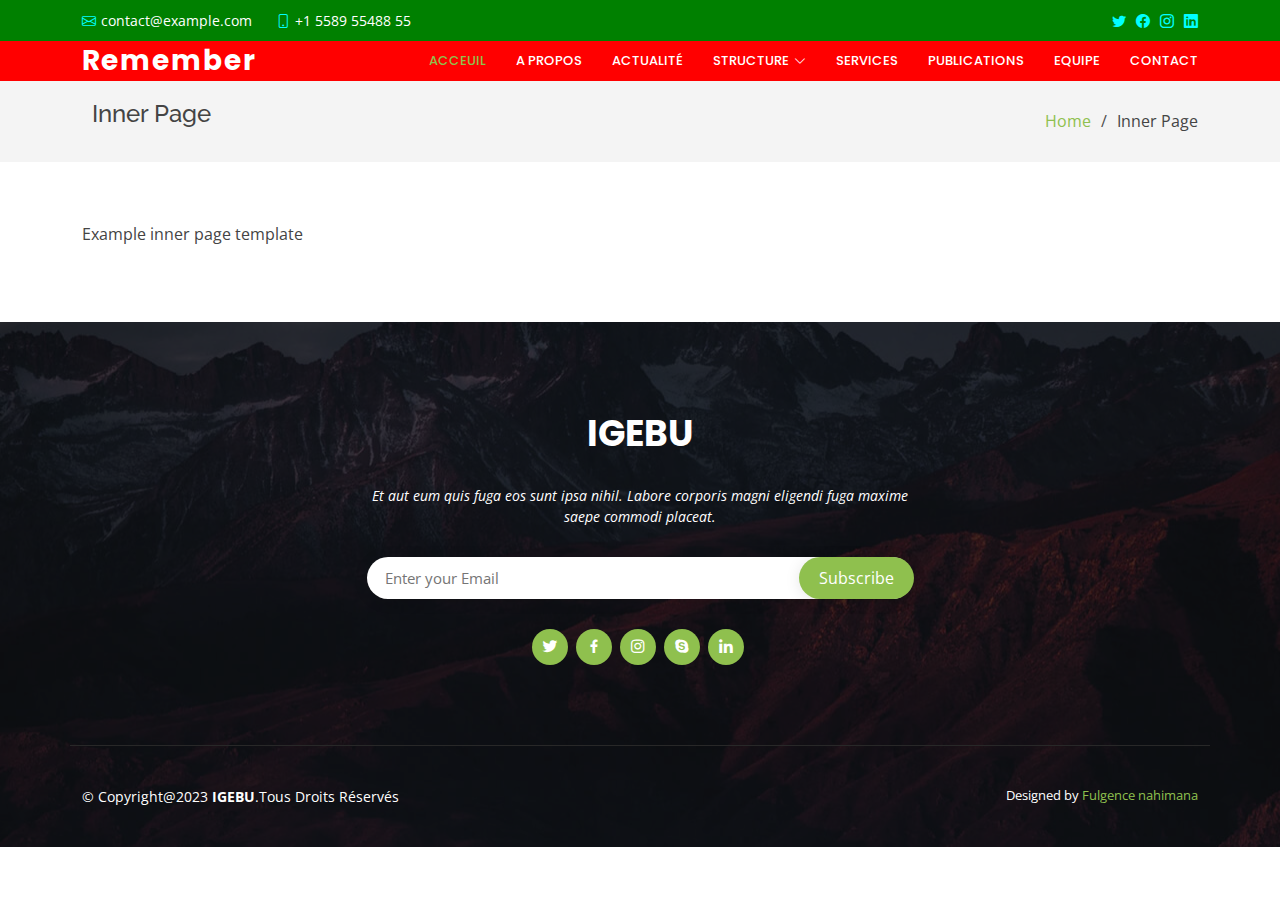
<file: inner-page.html>
<!DOCTYPE html>
<html lang="en">

<head>
  <meta charset="utf-8">
  <meta content="width=device-width, initial-scale=1.0" name="viewport">

  <title>Inner Page - Igebu</title>
  <meta content="" name="description">
  <meta content="" name="keywords">

  <!-- Favicons -->
  <link href="assets/img/favicon.png" rel="icon">
  <link href="assets/img/apple-touch-icon.png" rel="apple-touch-icon">

  <!-- Google Fonts -->
  <link href="https://fonts.googleapis.com/css?family=Open+Sans:300,300i,400,400i,600,600i,700,700i|Raleway:300,300i,400,400i,500,500i,600,600i,700,700i|Poppins:300,300i,400,400i,500,500i,600,600i,700,700i" rel="stylesheet">

  <!-- Vendor CSS Files -->
  <link href="assets/vendor/aos/aos.css" rel="stylesheet">
  <link href="assets/vendor/bootstrap/css/bootstrap.min.css" rel="stylesheet">
  <link href="assets/vendor/bootstrap-icons/bootstrap-icons.css" rel="stylesheet">
  <link href="assets/vendor/boxicons/css/boxicons.min.css" rel="stylesheet">
  <link href="assets/vendor/glightbox/css/glightbox.min.css" rel="stylesheet">
  <link href="assets/vendor/swiper/swiper-bundle.min.css" rel="stylesheet">

  <!-- Template Main CSS File -->
  <link href="assets/css/style.css" rel="stylesheet">

  <!-- =======================================================
  * Template Name: Remember
  * Updated: Sep 18 2023 with Bootstrap v5.3.2
  * Template URL: https://bootstrapmade.com/remember-free-multipurpose-bootstrap-template/
  * Author: BootstrapMade.com
  * License: https://bootstrapmade.com/license/
  ======================================================== -->
</head>

<body>

  <!-- ======= Top Bar ======= -->
  <section id="topbar" class="d-flex align-items-center">
    <div class="container d-flex justify-content-center justify-content-md-between">
      <div class="contact-info d-flex align-items-center">
        <i class="bi bi-envelope d-flex align-items-center"><a href="mailto:contact@example.com">contact@example.com</a></i>
        <i class="bi bi-phone d-flex align-items-center ms-4"><span>+1 5589 55488 55</span></i>
      </div>
      <div class="social-links d-none d-md-flex align-items-center">
        <a href="#" class="twitter"><i class="bi bi-twitter"></i></a>
        <a href="#" class="facebook"><i class="bi bi-facebook"></i></a>
        <a href="#" class="instagram"><i class="bi bi-instagram"></i></a>
        <a href="#" class="linkedin"><i class="bi bi-linkedin"></i></i></a>
      </div>
    </div>
  </section>

  <!-- ======= Header ======= -->
  <header id="header" class="d-flex align-items-center">
    <div class="container d-flex justify-content-between">

      <div class="logo">
        <h1 class="text-light"><a href="index.html">Remember</a></h1>
        <!-- Uncomment below if you prefer to use an image logo -->
        <!-- <a href="index.html"><img src="assets/img/logo.png" alt="" class="img-fluid"></a>-->
      </div>

      <nav id="navbar" class="navbar">
        <ul>
          <li><a class="nav-link scrollto active" href="#hero"><i class="fa fa-home "></i>Acceuil</a></li>
          <li><a class="nav-link scrollto" href="#about">A propos</a></li>
          <li><a class="nav-link scrollto" href="#about">Actualité</a></li>
          <li class="dropdown"><a href="#"><span>Structure</span> <i class="bi bi-chevron-down"></i></a>
            <ul>
              <li><a href="#structure">Direction générale</a></li>
              <li class="dropdown"><a href="#meteo"><span>Hydrométéorologie</span> <i class="bi bi-chevron-right"></i></a>
                <ul>
                  <li><a href="#hydrogeologie">Hydrogéologie</a></li>
                  <li><a href="#hydrologie">Hydrologie</a></li>
                  <li><a href="#agroclima">Agroclimatologie</a></li>
                  <li><a href="#cti">CTI</a></li>
                  <li><a href="#amna">AMNA</a></li>
                </ul>
              </li>
              <li class="dropdown"><a href="#"><span>Cartographie..</span> <i class="bi bi-chevron-right"></i></a>
                <ul>
                  <li><a href="#cartographie">cartographie</a></li>
                  <li><a href="#geodesie">géodesie et nivellement</a></li>
                  <li><a href="#documentation">documentation</a></li>
                  <li><a href="#photogrametrie">photogrametrie</a></li>
                </ul>
              </li>
              <li><a href="#daf">services generaux</a></li>
              <!--<li><a href="#">Drop Down 3</a></li>
              <li><a href="#">Drop Down 4</a></li>-->
            </ul>
          </li>
          <li><a class="nav-link scrollto" href="#services">Services</a></li>
          <li><a class="nav-link scrollto " href="#portfolio">Publications</a></li>
          <li><a class="nav-link scrollto" href="#team">Equipe</a></li>
          <li><a class="nav-link scrollto" href="#contact">Contact</a></li>
        </ul>

        <i class="bi bi-list mobile-nav-toggle"></i>
      </nav><!-- .navbar -->

    </div>
  </header><!-- End Header -->

  <main id="main">

    <!-- ======= Breadcrumbs ======= -->
    <section class="breadcrumbs">
      <div class="container">

        <div class="d-flex justify-content-between align-items-center">
          <h2>Inner Page</h2>
          <ol>
            <li><a href="index.html">Home</a></li>
            <li>Inner Page</li>
          </ol>
        </div>

      </div>
    </section><!-- End Breadcrumbs -->

    <section class="inner-page">
      <div class="container">
        <p>
          Example inner page template
        </p>
      </div>
    </section>

  </main><!-- End #main -->

  <!-- ======= Footer ======= -->
  <footer id="footer">

    <div class="footer-top">

      <div class="container">

        <div class="row  justify-content-center">
          <div class="col-lg-6">
            <h3>IGEBU</h3>
            <p>Et aut eum quis fuga eos sunt ipsa nihil. Labore corporis magni eligendi fuga maxime saepe commodi placeat.</p>
          </div>
        </div>

        <div class="row footer-newsletter justify-content-center">
          <div class="col-lg-6">
            <form action="" method="post">
              <input type="email" name="email" placeholder="Enter your Email"><input type="submit" value="Subscribe">
            </form>
          </div>
        </div>

        <div class="social-links">
          <a href="#" class="twitter"><i class="bx bxl-twitter"></i></a>
          <a href="#" class="facebook"><i class="bx bxl-facebook"></i></a>
          <a href="#" class="instagram"><i class="bx bxl-instagram"></i></a>
          <a href="#" class="google-plus"><i class="bx bxl-skype"></i></a>
          <a href="#" class="linkedin"><i class="bx bxl-linkedin"></i></a>
        </div>

      </div>
    </div>

    <div class="container footer-bottom clearfix">
      <div class="copyright">
        &copy; Copyright@2023 <strong><span>IGEBU</span></strong>.Tous Droits Réservés
      </div>
      <div class="credits">
        <!-- All the links in the footer should remain intact. -->
        <!-- You can delete the links only if you purchased the pro version. -->
        <!-- Licensing information: https://bootstrapmade.com/license/ -->
        <!-- Purchase the pro version with working PHP/AJAX contact form: https://bootstrapmade.com/remember-free-multipurpose-bootstrap-template/ -->
        Designed by <a href="https://bootstrapmade.com/">Fulgence nahimana</a>
      </div>
    </div>
  </footer><!-- End Footer -->

  <a href="#" class="back-to-top d-flex align-items-center justify-content-center"><i class="bi bi-arrow-up-short"></i></a>

  <!-- Vendor JS Files -->
  <script src="assets/vendor/purecounter/purecounter_vanilla.js"></script>
  <script src="assets/vendor/aos/aos.js"></script>
  <script src="assets/vendor/bootstrap/js/bootstrap.bundle.min.js"></script>
  <script src="assets/vendor/glightbox/js/glightbox.min.js"></script>
  <script src="assets/vendor/isotope-layout/isotope.pkgd.min.js"></script>
  <script src="assets/vendor/swiper/swiper-bundle.min.js"></script>
  <script src="assets/vendor/php-email-form/validate.js"></script>

  <!-- Template Main JS File -->
  <script src="assets/js/main.js"></script>

</body>

</html>
</file>
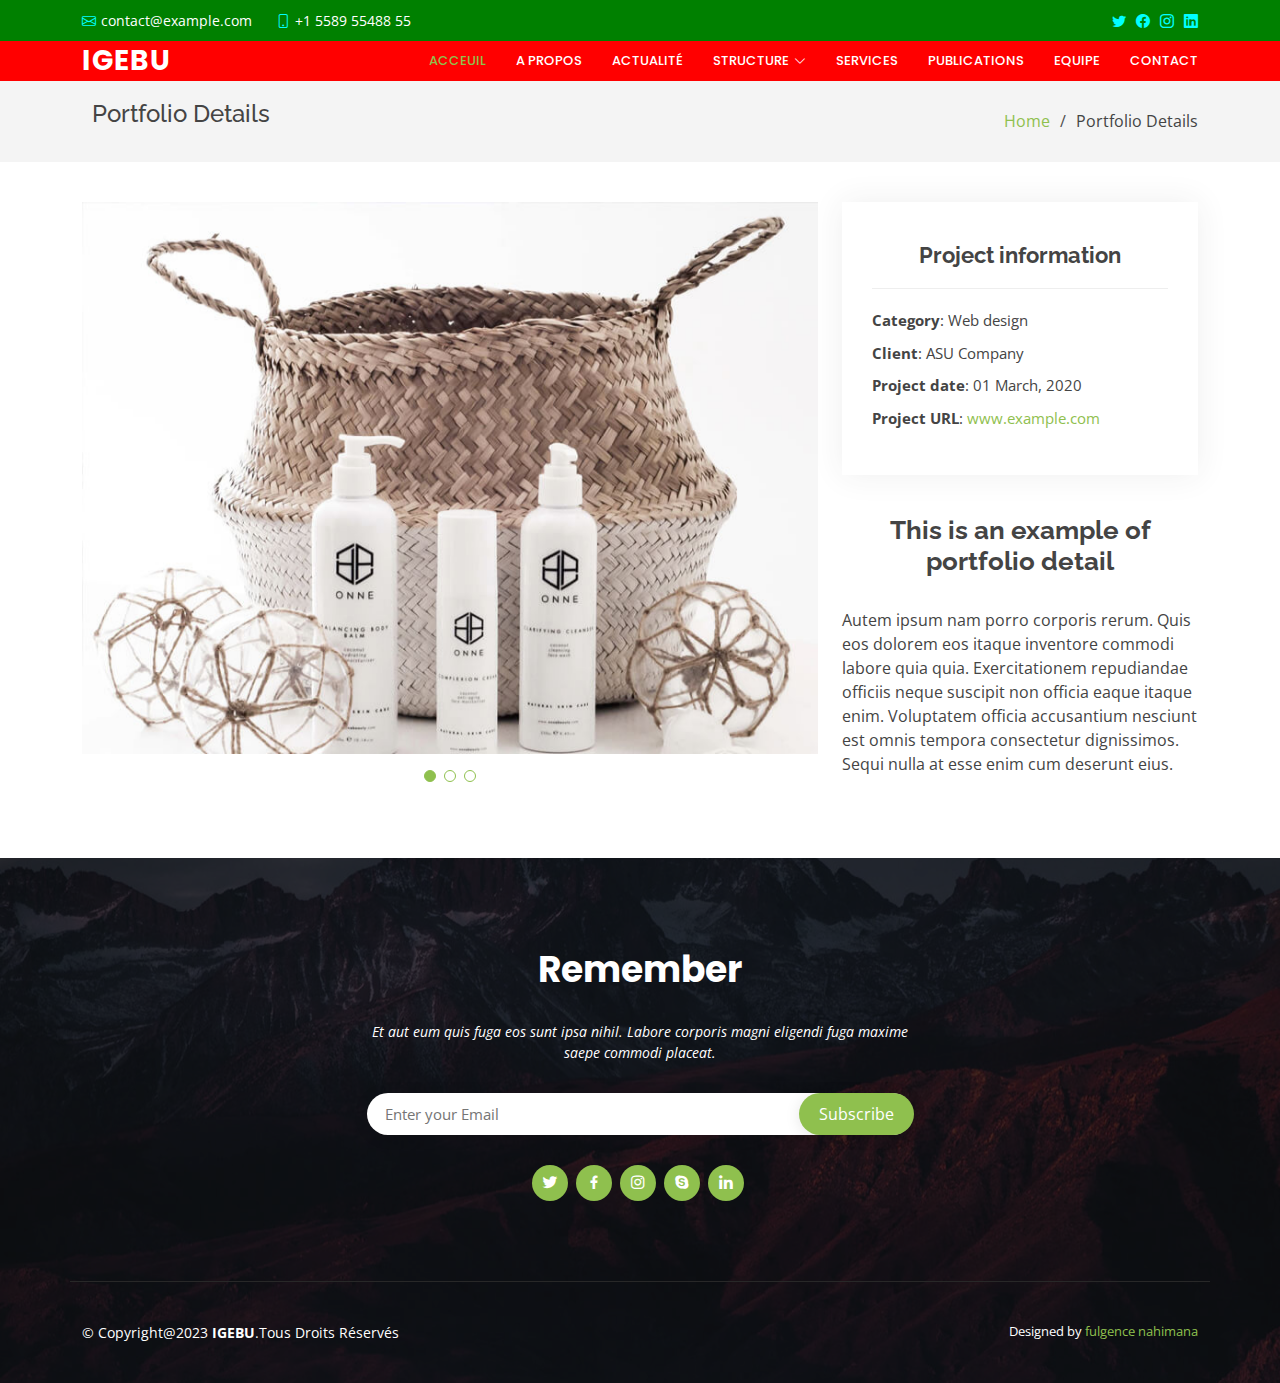
<file: portfolio-details.html>
<!DOCTYPE html>
<html lang="en">

<head>
  <meta charset="utf-8">
  <meta content="width=device-width, initial-scale=1.0" name="viewport">

  <title>Detail de nos missions</title>
  <meta content="" name="description">
  <meta content="" name="keywords">

  <!-- Favicons -->
  <link href="assets/img/favicon.png" rel="icon">
  <link href="assets/img/apple-touch-icon.png" rel="apple-touch-icon">

  <!-- Google Fonts -->
  <link href="https://fonts.googleapis.com/css?family=Open+Sans:300,300i,400,400i,600,600i,700,700i|Raleway:300,300i,400,400i,500,500i,600,600i,700,700i|Poppins:300,300i,400,400i,500,500i,600,600i,700,700i" rel="stylesheet">

  <!-- Vendor CSS Files -->
  <link href="assets/vendor/aos/aos.css" rel="stylesheet">
  <link href="assets/vendor/bootstrap/css/bootstrap.min.css" rel="stylesheet">
  <link href="assets/vendor/bootstrap-icons/bootstrap-icons.css" rel="stylesheet">
  <link href="assets/vendor/boxicons/css/boxicons.min.css" rel="stylesheet">
  <link href="assets/vendor/glightbox/css/glightbox.min.css" rel="stylesheet">
  <link href="assets/vendor/swiper/swiper-bundle.min.css" rel="stylesheet">

  <!-- Template Main CSS File -->
  <link href="assets/css/style.css" rel="stylesheet">

  <!-- =======================================================
  * Template Name: Remember
  * Updated: Sep 18 2023 with Bootstrap v5.3.2
  * Template URL: https://bootstrapmade.com/remember-free-multipurpose-bootstrap-template/
  * Author: BootstrapMade.com
  * License: https://bootstrapmade.com/license/
  ======================================================== -->
</head>

<body>

  <!-- ======= Top Bar ======= -->
  <section id="topbar" class="d-flex align-items-center">
    <div class="container d-flex justify-content-center justify-content-md-between">
      <div class="contact-info d-flex align-items-center">
        <i class="bi bi-envelope d-flex align-items-center"><a href="mailto:contact@example.com">contact@example.com</a></i>
        <i class="bi bi-phone d-flex align-items-center ms-4"><span>+1 5589 55488 55</span></i>
      </div>
      <div class="social-links d-none d-md-flex align-items-center">
        <a href="#" class="twitter"><i class="bi bi-twitter"></i></a>
        <a href="#" class="facebook"><i class="bi bi-facebook"></i></a>
        <a href="#" class="instagram"><i class="bi bi-instagram"></i></a>
        <a href="#" class="linkedin"><i class="bi bi-linkedin"></i></i></a>
      </div>
    </div>
  </section>

  <!-- ======= Header ======= -->
  <header id="header" class="d-flex align-items-center">
    <div class="container d-flex justify-content-between">

      <div class="logo">
        <h1 class="text-light"><a href="index.html">IGEBU</a></h1>
        <!-- Uncomment below if you prefer to use an image logo -->
        <!-- <a href="index.html"><img src="assets/img/logo.png" alt="" class="img-fluid"></a>-->
      </div>

      <nav id="navbar" class="navbar">
        <ul>
          <li><a class="nav-link scrollto active" href="#hero"><i class="fa fa-home "></i>Acceuil</a></li>
          <li><a class="nav-link scrollto" href="#about">A propos</a></li>
          <li><a class="nav-link scrollto" href="#about">Actualité</a></li>
          <li class="dropdown"><a href="#"><span>Structure</span> <i class="bi bi-chevron-down"></i></a>
            <ul>
              <li><a href="#structure">Direction générale</a></li>
              <li class="dropdown"><a href="#meteo"><span>Hydrométéorologie</span> <i class="bi bi-chevron-right"></i></a>
                <ul>
                  <li><a href="#hydrogeologie">Hydrogéologie</a></li>
                  <li><a href="#hydrologie">Hydrologie</a></li>
                  <li><a href="#agroclima">Agroclimatologie</a></li>
                  <li><a href="#cti">CTI</a></li>
                  <li><a href="#amna">AMNA</a></li>
                </ul>
              </li>
              <li class="dropdown"><a href="#"><span>Cartographie..</span> <i class="bi bi-chevron-right"></i></a>
                <ul>
                  <li><a href="#cartographie">cartographie</a></li>
                  <li><a href="#geodesie">géodesie et nivellement</a></li>
                  <li><a href="#documentation">documentation</a></li>
                  <li><a href="#photogrametrie">photogrametrie</a></li>
                </ul>
              </li>
              <li><a href="#daf">services generaux</a></li>
              <!--<li><a href="#">Drop Down 3</a></li>
              <li><a href="#">Drop Down 4</a></li>-->
            </ul>
          </li>
          <li><a class="nav-link scrollto" href="#services">Services</a></li>
          <li><a class="nav-link scrollto " href="#portfolio">Publications</a></li>
          <li><a class="nav-link scrollto" href="#team">Equipe</a></li>
          <li><a class="nav-link scrollto" href="#contact">Contact</a></li>
        </ul>
        <i class="bi bi-list mobile-nav-toggle"></i>
      </nav><!-- .navbar -->

    </div>
  </header><!-- End Header -->

  <main id="main">

    <!-- ======= Breadcrumbs ======= -->
    <section id="breadcrumbs" class="breadcrumbs">
      <div class="container">

        <div class="d-flex justify-content-between align-items-center">
          <h2>Portfolio Details</h2>
          <ol>
            <li><a href="index.html">Home</a></li>
            <li>Portfolio Details</li>
          </ol>
        </div>

      </div>
    </section><!-- End Breadcrumbs -->

    <!-- ======= Portfolio Details Section ======= -->
    <section id="portfolio-details" class="portfolio-details">
      <div class="container">

        <div class="row gy-4">

          <div class="col-lg-8">
            <div class="portfolio-details-slider swiper">
              <div class="swiper-wrapper align-items-center">

                <div class="swiper-slide">
                  <img src="assets/img/portfolio/portfolio-1.jpg" alt="">
                </div>

                <div class="swiper-slide">
                  <img src="assets/img/portfolio/portfolio-2.jpg" alt="">
                </div>

                <div class="swiper-slide">
                  <img src="assets/img/portfolio/portfolio-3.jpg" alt="">
                </div>

              </div>
              <div class="swiper-pagination"></div>
            </div>
          </div>

          <div class="col-lg-4">
            <div class="portfolio-info">
              <h3>Project information</h3>
              <ul>
                <li><strong>Category</strong>: Web design</li>
                <li><strong>Client</strong>: ASU Company</li>
                <li><strong>Project date</strong>: 01 March, 2020</li>
                <li><strong>Project URL</strong>: <a href="#">www.example.com</a></li>
              </ul>
            </div>
            <div class="portfolio-description">
              <h2>This is an example of portfolio detail</h2>
              <p>
                Autem ipsum nam porro corporis rerum. Quis eos dolorem eos itaque inventore commodi labore quia quia. Exercitationem repudiandae officiis neque suscipit non officia eaque itaque enim. Voluptatem officia accusantium nesciunt est omnis tempora consectetur dignissimos. Sequi nulla at esse enim cum deserunt eius.
              </p>
            </div>
          </div>

        </div>

      </div>
    </section><!-- End Portfolio Details Section -->

  </main><!-- End #main -->

  <!-- ======= Footer ======= -->
  <footer id="footer">

    <div class="footer-top">

      <div class="container">

        <div class="row  justify-content-center">
          <div class="col-lg-6">
            <h3>Remember</h3>
            <p>Et aut eum quis fuga eos sunt ipsa nihil. Labore corporis magni eligendi fuga maxime saepe commodi placeat.</p>
          </div>
        </div>

        <div class="row footer-newsletter justify-content-center">
          <div class="col-lg-6">
            <form action="" method="post">
              <input type="email" name="email" placeholder="Enter your Email"><input type="submit" value="Subscribe">
            </form>
          </div>
        </div>

        <div class="social-links">
          <a href="#" class="twitter"><i class="bx bxl-twitter"></i></a>
          <a href="#" class="facebook"><i class="bx bxl-facebook"></i></a>
          <a href="#" class="instagram"><i class="bx bxl-instagram"></i></a>
          <a href="#" class="google-plus"><i class="bx bxl-skype"></i></a>
          <a href="#" class="linkedin"><i class="bx bxl-linkedin"></i></a>
        </div>

      </div>
    </div>

    <div class="container footer-bottom clearfix">
      <div class="copyright">
        &copy; Copyright@2023 <strong><span>IGEBU</span></strong>.Tous Droits Réservés
      </div>
      <div class="credits">
        <!-- All the links in the footer should remain intact. -->
        <!-- You can delete the links only if you purchased the pro version. -->
        <!-- Licensing information: https://bootstrapmade.com/license/ -->
        <!-- Purchase the pro version with working PHP/AJAX contact form: https://bootstrapmade.com/remember-free-multipurpose-bootstrap-template/ -->
        Designed by <a href="https://bootstrapmade.com/">fulgence nahimana</a>
      </div>
    </div>
  </footer><!-- End Footer -->

  <a href="#" class="back-to-top d-flex align-items-center justify-content-center"><i class="bi bi-arrow-up-short"></i></a>

  <!-- Vendor JS Files -->
  <script src="assets/vendor/purecounter/purecounter_vanilla.js"></script>
  <script src="assets/vendor/aos/aos.js"></script>
  <script src="assets/vendor/bootstrap/js/bootstrap.bundle.min.js"></script>
  <script src="assets/vendor/glightbox/js/glightbox.min.js"></script>
  <script src="assets/vendor/isotope-layout/isotope.pkgd.min.js"></script>
  <script src="assets/vendor/swiper/swiper-bundle.min.js"></script>
  <script src="assets/vendor/php-email-form/validate.js"></script>

  <!-- Template Main JS File -->
  <script src="assets/js/main.js"></script>

</body>

</html>
</file>
<file: assets/css/style.css>
/**
* Template Name: Remember
* Updated: Sep 18 2023 with Bootstrap v5.3.2
* Template URL: https://bootstrapmade.com/remember-free-multipurpose-bootstrap-template/
* Author: BootstrapMade.com
* License: https://bootstrapmade.com/license/
*/

/*--------------------------------------------------------------
# General
--------------------------------------------------------------*/
body {
  font-family: "Open Sans", sans-serif;
  color: #444444;
}

a {
  text-decoration: none;
  color: #8fc04e;
}

a:hover {
  color: #a7cd74;
  text-decoration: none;
}

h1,
h2,
h3,
h4,
h5,
h6 {
  font-family: "Raleway", sans-serif;
}

/*--------------------------------------------------------------
# Back to top button
--------------------------------------------------------------*/
.back-to-top {
  position: fixed;
  visibility: hidden;
  opacity: 0;
  right: 15px;
  bottom: 15px;
  z-index: 996;
  background: #8fc04e;
  width: 40px;
  height: 40px;
  border-radius: 50px;
  transition: all 0.4s;
}

.back-to-top i {
  font-size: 28px;
  color: #fff;
  line-height: 0;
}

.back-to-top:hover {
  background: #a2cb6c;
  color: #fff;
}

.back-to-top.active {
  visibility: visible;
  opacity: 1;
}

/*--------------------------------------------------------------
# Disable AOS delay on mobile
--------------------------------------------------------------*/
@media screen and (max-width: 768px) {
  [data-aos-delay] {
    transition-delay: 0 !important;
  }
}

/*--------------------------------------------------------------
# Top Bar
--------------------------------------------------------------*/
#topbar {
  background: green;
  padding: 10px 0;
  font-size: 14px;
  color: #9b9b9b;
}

#topbar .contact-info i {
  font-style: normal;
  color: cyan;
}

#topbar .contact-info i a,
#topbar .contact-info i span {
  padding-left: 5px;
  color: #fff;
}

#topbar .contact-info i a {
  line-height: 0;
  transition: 0.3s;
}

#topbar .contact-info i a:hover {
  color:blue;
}

#topbar .social-links a {
  color: cyan;
  line-height: 0;
  transition: 0.3s;
  margin-left: 10px;
}

#topbar .social-links a:hover {
  color: blue;
}

/*--------------------------------------------------------------
# Header
--------------------------------------------------------------*/
#header {
  height: 40px;
  transition: all 0.5s;
  z-index: 997;
  transition: all 0.5s;
  background: red;
}

#header .logo h1 {
  font-size: 28px;
  margin: 0;
  padding: 11px 0;
  line-height: 1;
  font-weight: 700;
  letter-spacing: 1px;
  font-family: "Poppins", sans-serif;
}

#header .logo h1 a,
#header .logo h1 a:hover {
  color: #fff;
  text-decoration: none;
}

#header .logo img {
  padding: 0;
  margin: 0;
  max-height: 40px;
}

.scrolled-offset {
  margin-top: 70px;
}

/*--------------------------------------------------------------
# Navigation Menu
--------------------------------------------------------------*/
/**
* Desktop Navigation 
*/
.navbar {
  padding: 0;
}

.navbar ul {
  margin: 0;
  padding: 0;
  display: flex;
  list-style: none;
  align-items: center;
}

.navbar li {
  position: relative;
}

.navbar a,
.navbar a:focus {
  display: flex;
  align-items: center;
  justify-content: space-between;
  padding: 10px 0 10px 30px;
  font-family: "Poppins", sans-serif;
  font-size: 13px;
  font-weight: 500;
  color: #fff;
  text-transform: uppercase;
  white-space: nowrap;
  transition: 0.3s;
}

.navbar a i,
.navbar a:focus i {
  font-size: 12px;
  line-height: 0;
  margin-left: 5px;
}

.navbar a:hover,
.navbar .active,
.navbar .active:focus,
.navbar li:hover>a {
  color: #8fc04e;
}

.navbar .getstarted,
.navbar .getstarted:focus {
  background: #8fc04e;
  padding: 8px 20px;
  margin-left: 30px;
  border-radius: 4px;
  color: #fff;
}

.navbar .getstarted:hover,
.navbar .getstarted:focus:hover {
  color: #fff;
  background: #9bc761;
}

.navbar .dropdown ul {
  display: block;
  position: absolute;
  left: 14px;
  top: calc(100% + 30px);
  margin: 0;
  padding: 10px 0;
  z-index: 99;
  opacity: 0;
  visibility: hidden;
  background: #fff;
  box-shadow: 0px 0px 30px rgba(127, 137, 161, 0.25);
  transition: 0.3s;
  border-radius: 4px;
}

.navbar .dropdown ul li {
  min-width: 200px;
}

.navbar .dropdown ul a {
  padding: 10px 20px;
  font-size: 14px;
  font-weight: 500;
  text-transform: none;
  color: #353535;
}

.navbar .dropdown ul a i {
  font-size: 12px;
}

.navbar .dropdown ul a:hover,
.navbar .dropdown ul .active:hover,
.navbar .dropdown ul li:hover>a {
  color: #8fc04e;
}

.navbar .dropdown:hover>ul {
  opacity: 1;
  top: 100%;
  visibility: visible;
}

.navbar .dropdown .dropdown ul {
  top: 0;
  left: calc(100% - 30px);
  visibility: hidden;
}

.navbar .dropdown .dropdown:hover>ul {
  opacity: 1;
  top: 0;
  left: 100%;
  visibility: visible;
}

@media (max-width: 1366px) {
  .navbar .dropdown .dropdown ul {
    left: -90%;
  }

  .navbar .dropdown .dropdown:hover>ul {
    left: -100%;
  }
}

/**
* Mobile Navigation 
*/
.mobile-nav-toggle {
  color: #fff;
  font-size: 28px;
  cursor: pointer;
  display: none;
  line-height: 0;
  transition: 0.5s;
}

@media (max-width: 991px) {
  .mobile-nav-toggle {
    display: block;
  }

  .navbar ul {
    display: none;
  }
}

.navbar-mobile {
  position: fixed;
  overflow: hidden;
  top: 0;
  right: 0;
  left: 0;
  bottom: 0;
  background: rgba(28, 28, 28, 0.9);
  transition: 0.3s;
  z-index: 999;
}

.navbar-mobile .mobile-nav-toggle {
  position: absolute;
  top: 15px;
  right: 15px;
}

.navbar-mobile ul {
  display: block;
  position: absolute;
  top: 55px;
  right: 15px;
  bottom: 15px;
  left: 15px;
  padding: 10px 0;
  border-radius: 8px;
  background-color: #fff;
  overflow-y: auto;
  transition: 0.3s;
}

.navbar-mobile a,
.navbar-mobile a:focus {
  padding: 10px 20px;
  font-size: 15px;
  color: #353535;
}

.navbar-mobile a:hover,
.navbar-mobile .active,
.navbar-mobile li:hover>a {
  color: #8fc04e;
}

.navbar-mobile .getstarted,
.navbar-mobile .getstarted:focus {
  margin: 15px;
}

.navbar-mobile .dropdown ul {
  position: static;
  display: none;
  margin: 10px 20px;
  padding: 10px 0;
  z-index: 99;
  opacity: 1;
  visibility: visible;
  background: #fff;
  box-shadow: 0px 0px 30px rgba(127, 137, 161, 0.25);
}

.navbar-mobile .dropdown ul li {
  min-width: 200px;
}

.navbar-mobile .dropdown ul a {
  padding: 10px 20px;
}

.navbar-mobile .dropdown ul a i {
  font-size: 12px;
}

.navbar-mobile .dropdown ul a:hover,
.navbar-mobile .dropdown ul .active:hover,
.navbar-mobile .dropdown ul li:hover>a {
  color: #8fc04e;
}

.navbar-mobile .dropdown>.dropdown-active {
  display: block;
}

/*--------------------------------------------------------------
# Hero Section
--------------------------------------------------------------*/
#hero {
  width: 100%;
  height: 60vh;
  background: url("../img/hero-bg.jpg") top center;
  background-size: cover;
  position: relative;
}

#hero:before {
  content: "";
  background: rgba(0, 0, 0, 0.7);
  position: absolute;
  bottom: 0;
  top: 0;
  left: 0;
  right: 0;
}

#hero .hero-container {
  position: absolute;
  bottom: 0;
  top: 0;
  left: 0;
  right: 0;
  display: flex;
  justify-content: center;
  align-items: center;
  flex-direction: column;
  text-align: center;
  padding: 0 15px;
}

#hero h1 {
  margin: 0 0 10px 0;
  font-size: 48px;
  font-weight: 700;
  line-height: 56px;
  color: #fff;
}

#hero h2 {
  color: #eee;
  margin-bottom: 50px;
  font-size: 24px;
}

#hero .btn-get-started {
  font-family: "Raleway", sans-serif;
  font-weight: 500;
  font-size: 16px;
  letter-spacing: 1px;
  display: inline-block;
  padding: 8px 28px;
  border-radius: 50px;
  transition: 0.5s;
  margin: 10px;
  border: 2px solid #8fc04e;
  color: #fff;
}

#hero .btn-get-started:hover {
  background: #8fc04e;
}

@media (min-width: 1024px) {
  #hero {
    background-attachment: fixed;
  }
}

@media (max-width: 768px) {
  #hero {
    height: 100vh;
  }

  #hero h1 {
    font-size: 28px;
    line-height: 36px;
  }

  #hero h2 {
    font-size: 18px;
    line-height: 24px;
    margin-bottom: 30px;
  }
}

/*--------------------------------------------------------------
# Sections General
--------------------------------------------------------------*/
section {
  padding: 60px 0;
  overflow: hidden;
}

.section-title {
  text-align: center;
  padding-bottom: 30px;
}

.section-title h2 {
  font-size: 13px;
  letter-spacing: 1px;
  font-weight: 700;
  padding: 8px 20px;
  margin: 0;
  background: #f3f8ec;
  color: #8fc04e;
  display: inline-block;
  text-transform: uppercase;
  border-radius: 50px;
}

.section-title h3 {
  margin: 15px 0 0 0;
  font-size: 32px;
  font-weight: 700;
}

.section-title h3 span {
  color: #8fc04e;
}

.section-title p {
  margin: 15px auto 0 auto;
  font-weight: 600;
}

@media (min-width: 1024px) {
  .section-title p {
    width: 50%;
  }
}

/*--------------------------------------------------------------
# About
--------------------------------------------------------------*/
.about .box-heading h4 {
  font-size: 13px;
  letter-spacing: 1px;
  font-weight: 700;
  padding: 8px 20px;
  margin: 0 0 15px 0;
  background: #f3f8ec;
  color: #8fc04e;
  display: inline-block;
  text-transform: uppercase;
  border-radius: 50px;
}

.about .box-heading h3 {
  font-size: 28px;
  font-weight: 700;
  color: #353535;
  margin-bottom: 15px;
}

.about .icon-box {
  margin-top: 40px;
}

.about .icon-box .icon {
  float: left;
  display: flex;
  align-items: center;
  justify-content: center;
  width: 64px;
  height: 64px;
  border: 2px solid #d6e8bf;
  border-radius: 50px;
  transition: 0.5s;
}

.about .icon-box .icon i {
  color: #8fc04e;
  font-size: 32px;
}

.about .icon-box:hover .icon {
  background: #8fc04e;
  border-color: #8fc04e;
}

.about .icon-box:hover .icon i {
  color: #fff;
}

.about .icon-box .title {
  margin-left: 85px;
  font-weight: 700;
  margin-bottom: 10px;
  font-size: 18px;
}

.about .icon-box .title a {
  color: #343a40;
  transition: 0.3s;
}

.about .icon-box .title a:hover {
  color: #8fc04e;
}

.about .icon-box .description {
  margin-left: 85px;
  line-height: 24px;
  font-size: 14px;
}

.about .video-box {
  background: url("../img/about.jpg") center center no-repeat;
  background-size: cover;
  min-height: 400px;
}

.about .play-btn {
  width: 94px;
  height: 94px;
  background: radial-gradient(#8fc04e 50%, rgba(143, 192, 78, 0.4) 52%);
  border-radius: 50%;
  display: block;
  position: absolute;
  left: calc(50% - 47px);
  top: calc(50% - 47px);
  overflow: hidden;
}

.about .play-btn::after {
  content: "";
  position: absolute;
  left: 50%;
  top: 50%;
  transform: translateX(-40%) translateY(-50%);
  width: 0;
  height: 0;
  border-top: 10px solid transparent;
  border-bottom: 10px solid transparent;
  border-left: 15px solid #fff;
  z-index: 100;
  transition: all 400ms cubic-bezier(0.55, 0.055, 0.675, 0.19);
}

.about .play-btn::before {
  content: "";
  position: absolute;
  width: 120px;
  height: 120px;
  animation-delay: 0s;
  animation: pulsate-btn 2s;
  animation-direction: forwards;
  animation-iteration-count: infinite;
  animation-timing-function: steps;
  opacity: 1;
  border-radius: 50%;
  border: 5px solid rgba(143, 192, 78, 0.7);
  top: -15%;
  left: -15%;
  background: rgba(198, 16, 0, 0);
}

.about .play-btn:hover::after {
  border-left: 15px solid #8fc04e;
  transform: scale(20);
}

.about .play-btn:hover::before {
  content: "";
  position: absolute;
  left: 50%;
  top: 50%;
  transform: translateX(-40%) translateY(-50%);
  width: 0;
  height: 0;
  border: none;
  border-top: 10px solid transparent;
  border-bottom: 10px solid transparent;
  border-left: 15px solid #fff;
  z-index: 200;
  animation: none;
  border-radius: 0;
}

@keyframes pulsate-btn {
  0% {
    transform: scale(0.6, 0.6);
    opacity: 1;
  }

  100% {
    transform: scale(1, 1);
    opacity: 0;
  }
}

/*--------------------------------------------------------------
# Why Us
--------------------------------------------------------------*/
.why-us .box {
  padding: 50px 30px;
  box-shadow: 0px 2px 15px rgba(0, 0, 0, 0.1);
  transition: all ease-in-out 0.3s;
}

.why-us .box span {
  display: block;
  font-size: 28px;
  font-weight: 700;
  color: #8fc04e;
}

.why-us .box h4 {
  font-size: 24px;
  font-weight: 600;
  padding: 0;
  margin: 20px 0;
  color: #353535;
}

.why-us .box p {
  color: #919191;
  font-size: 15px;
  margin: 0;
  padding: 0;
}

.why-us .box:hover {
  background: #8fc04e;
  padding: 30px 30px 70px 30px;
  box-shadow: 10px 15px 30px rgba(0, 0, 0, 0.18);
}

.why-us .box:hover span,
.why-us .box:hover h4,
.why-us .box:hover p {
  color: #fff;
}

/*--------------------------------------------------------------
# Counts
--------------------------------------------------------------*/
.counts {
  background: #fff;
  padding: 0 0 60px 0;
}

.counts .counters span {
  font-size: 48px;
  display: block;
  color: #8fc04e;
}

.counts .counters p {
  padding: 0;
  margin: 0 0 20px 0;
  font-family: "Raleway", sans-serif;
  font-size: 14px;
}

/*--------------------------------------------------------------
# Cta
--------------------------------------------------------------*/
.cta {
  background: linear-gradient(rgba(2, 2, 2, 0.7), rgba(0, 0, 0, 0.9)), url("../img/cta-bg.jpg") fixed center center;
  background-size: cover;
  padding: 60px 0;
}

.cta h3 {
  color: #fff;
  font-size: 28px;
  font-weight: 700;
}

.cta p {
  color: #fff;
}

.cta .cta-btn {
  font-family: "Raleway", sans-serif;
  font-weight: 600;
  font-size: 16px;
  letter-spacing: 1px;
  display: inline-block;
  padding: 8px 28px;
  border-radius: 25px;
  transition: 0.5s;
  margin-top: 10px;
  border: 2px solid #fff;
  color: #fff;
}

.cta .cta-btn:hover {
  background: #8fc04e;
  border: 2px solid #8fc04e;
}

/*--------------------------------------------------------------
# Services
--------------------------------------------------------------*/
.services .icon-box {
  text-align: center;
  border: 1px solid #e5f0d5;
  padding: 80px 20px;
  transition: all ease-in-out 0.3s;
  background: #fff;
}

.services .icon-box .icon {
  margin: 0 auto;
  width: 64px;
  height: 64px;
  background: #f3f8ec;
  border-radius: 50px;
  border: 1px solid #d6e8bf;
  display: flex;
  align-items: center;
  justify-content: center;
  margin-bottom: 20px;
  transition: ease-in-out 0.3s;
}

.services .icon-box .icon i {
  color: #bfdb99;
  font-size: 28px;
  transition: ease-in-out 0.3s;
}

.services .icon-box h4 {
  font-weight: 700;
  margin-bottom: 15px;
  font-size: 24px;
}

.services .icon-box h4 a {
  color: #353535;
  transition: ease-in-out 0.3s;
}

.services .icon-box p {
  line-height: 24px;
  font-size: 14px;
  margin-bottom: 0;
}

.services .icon-box:hover {
  border-color: #fff;
  box-shadow: 0px 0 25px 0 rgba(0, 0, 0, 0.1);
}

.services .icon-box:hover h4 a,
.services .icon-box:hover .icon i {
  color: #8fc04e;
}

.services .icon-box:hover .icon {
  border-color: #8fc04e;
}

/*--------------------------------------------------------------
# Portfolio
--------------------------------------------------------------*/
.portfolio {
  padding-bottom: 40px;
}

.portfolio #portfolio-flters {
  padding: 0;
  margin: 0 auto 25px auto;
  list-style: none;
  text-align: center;
  border-radius: 50px;
}

.portfolio #portfolio-flters li {
  cursor: pointer;
  display: inline-block;
  padding: 8px 16px 10px 16px;
  font-size: 14px;
  font-weight: 500;
  line-height: 1;
  color: #444444;
  margin: 0 3px 10px 3px;
  transition: all ease-in-out 0.3s;
  background: #efefef;
  border-radius: 50px;
}

.portfolio #portfolio-flters li:hover,
.portfolio #portfolio-flters li.filter-active {
  color: #fff;
  background: #8fc04e;
}

.portfolio #portfolio-flters li:last-child {
  margin-right: 0;
}

.portfolio .portfolio-item {
  margin-bottom: 30px;
  overflow: hidden;
}

.portfolio .portfolio-item img {
  position: relative;
  top: 0;
  transition: all 0.6s cubic-bezier(0.645, 0.045, 0.355, 1);
}

.portfolio .portfolio-item .portfolio-info {
  opacity: 0;
  position: absolute;
  left: 15px;
  right: 15px;
  bottom: -50px;
  z-index: 3;
  transition: all ease-in-out 0.3s;
  background: #8fc04e;
  padding: 15px 20px;
}

.portfolio .portfolio-item .portfolio-info h4 {
  font-size: 18px;
  color: #fff;
  font-weight: 600;
}

.portfolio .portfolio-item .portfolio-info p {
  color: #fff;
  font-size: 14px;
  margin-bottom: 0;
}

.portfolio .portfolio-item .portfolio-info .preview-link,
.portfolio .portfolio-item .portfolio-info .details-link {
  position: absolute;
  right: 50px;
  font-size: 24px;
  top: calc(50% - 18px);
  color: white;
  transition: ease-in-out 0.3s;
}

.portfolio .portfolio-item .portfolio-info .preview-link:hover,
.portfolio .portfolio-item .portfolio-info .details-link:hover {
  color: #d6e8bf;
}

.portfolio .portfolio-item .portfolio-info .details-link {
  right: 15px;
}

.portfolio .portfolio-item:hover img {
  top: -30px;
}

.portfolio .portfolio-item:hover .portfolio-info {
  opacity: 1;
  bottom: 0;
}

/*--------------------------------------------------------------
# Portfolio Details
--------------------------------------------------------------*/
.portfolio-details {
  padding-top: 40px;
}

.portfolio-details .portfolio-details-slider img {
  width: 100%;
}

.portfolio-details .portfolio-details-slider .swiper-pagination {
  margin-top: 20px;
  position: relative;
}

.portfolio-details .portfolio-details-slider .swiper-pagination .swiper-pagination-bullet {
  width: 12px;
  height: 12px;
  background-color: #fff;
  opacity: 1;
  border: 1px solid #8fc04e;
}

.portfolio-details .portfolio-details-slider .swiper-pagination .swiper-pagination-bullet-active {
  background-color: #8fc04e;
}

.portfolio-details .portfolio-info {
  padding: 30px;
  box-shadow: 0px 0 30px rgba(53, 53, 53, 0.08);
}

.portfolio-details .portfolio-info h3 {
  font-size: 22px;
  font-weight: 700;
  margin-bottom: 20px;
  padding-bottom: 20px;
  border-bottom: 1px solid #eee;
}

.portfolio-details .portfolio-info ul {
  list-style: none;
  padding: 0;
  font-size: 15px;
}

.portfolio-details .portfolio-info ul li+li {
  margin-top: 10px;
}

.portfolio-details .portfolio-description {
  padding-top: 30px;
}

.portfolio-details .portfolio-description h2 {
  font-size: 26px;
  font-weight: 700;
  margin-bottom: 20px;
}

.portfolio-details .portfolio-description p {
  padding: 0;
}

/*--------------------------------------------------------------
# Team
--------------------------------------------------------------*/
.team {
  background: #fff;
  padding: 60px 0;
}

.team .member {
  margin-bottom: 20px;
  overflow: hidden;
  border-radius: 5px;
  background: #fff;
  box-shadow: 0px 2px 15px rgba(0, 0, 0, 0.1);
}

.team .member .member-img {
  position: relative;
  overflow: hidden;
}

.team .member .social {
  position: absolute;
  left: 0;
  bottom: 30px;
  right: 0;
  opacity: 0;
  transition: ease-in-out 0.3s;
  display: flex;
  align-items: center;
  justify-content: center;
}

.team .member .social a {
  transition: color 0.3s;
  color: #353535;
  margin: 0 3px;
  border-radius: 50px;
  width: 36px;
  height: 36px;
  background: rgba(143, 192, 78, 0.8);
  display: inline-block;
  transition: ease-in-out 0.3s;
  color: #fff;
  display: inline-flex;
  align-items: center;
  justify-content: center;
}

.team .member .social a:hover {
  background: #8fc04e;
}

.team .member .social i {
  font-size: 18px;
  line-height: 0;
}

.team .member .member-info {
  padding: 25px 15px;
}

.team .member .member-info h4 {
  font-weight: 700;
  margin-bottom: 5px;
  font-size: 18px;
  color: #353535;
}

.team .member .member-info span {
  display: block;
  font-size: 13px;
  font-weight: 400;
  color: #aaaaaa;
}

.team .member .member-info p {
  font-style: italic;
  font-size: 14px;
  line-height: 26px;
  color: #777777;
}

.team .member:hover .social {
  opacity: 1;
  bottom: 15px;
}

/*--------------------------------------------------------------
# Testimonials
--------------------------------------------------------------*/
.testimonials {
  padding: 80px 0;
  background: url("../img/testimonials-bg.jpg") no-repeat;
  background-position: center center;
  background-size: cover;
  position: relative;
}

.testimonials::before {
  content: "";
  position: absolute;
  left: 0;
  right: 0;
  top: 0;
  bottom: 0;
  background: rgba(2, 2, 2, 0.7);
}

.testimonials .section-header {
  margin-bottom: 40px;
}

.testimonials .testimonials-carousel,
.testimonials .testimonials-slider {
  overflow: hidden;
}

.testimonials .testimonial-item {
  text-align: center;
  color: #fff;
}

.testimonials .testimonial-item .testimonial-img {
  width: 100px;
  border-radius: 50%;
  border: 6px solid rgba(255, 255, 255, 0.15);
  margin: 0 auto;
}

.testimonials .testimonial-item h3 {
  font-size: 20px;
  font-weight: bold;
  margin: 10px 0 5px 0;
  color: #fff;
}

.testimonials .testimonial-item h4 {
  font-size: 14px;
  color: #ddd;
  margin: 0 0 15px 0;
}

.testimonials .testimonial-item .quote-icon-left,
.testimonials .testimonial-item .quote-icon-right {
  color: rgba(255, 255, 255, 0.4);
  font-size: 26px;
}

.testimonials .testimonial-item .quote-icon-left {
  display: inline-block;
  left: -5px;
  position: relative;
}

.testimonials .testimonial-item .quote-icon-right {
  display: inline-block;
  right: -5px;
  position: relative;
  top: 10px;
}

.testimonials .testimonial-item p {
  font-style: italic;
  margin: 0 auto 15px auto;
  color: #eee;
}

.testimonials .swiper-pagination {
  margin-top: 20px;
  position: relative;
}

.testimonials .swiper-pagination .swiper-pagination-bullet {
  width: 12px;
  height: 12px;
  background-color: rgba(255, 255, 255, 0.5);
  opacity: 1;
}

.testimonials .swiper-pagination .swiper-pagination-bullet-active {
  background-color: #8fc04e;
}

@media (min-width: 992px) {
  .testimonials .testimonial-item p {
    width: 80%;
  }
}

/*--------------------------------------------------------------
# Pricing
--------------------------------------------------------------*/
.pricing .box {
  padding: 20px;
  background: #f9f9f9;
  text-align: center;
  border-radius: 8px;
  position: relative;
  overflow: hidden;
  border: 1px solid #f9f9f9;
}

.pricing .box h3 {
  font-weight: 400;
  padding: 15px;
  margin-top: 15px;
  font-size: 18px;
  font-weight: 600;
  color: #353535;
}

.pricing .box h4 {
  font-size: 42px;
  color: #8fc04e;
  font-weight: 500;
  font-family: "Open Sans", sans-serif;
  margin-bottom: 20px;
}

.pricing .box h4 sup {
  font-size: 20px;
  top: -15px;
  left: -3px;
}

.pricing .box h4 span {
  color: #bababa;
  font-size: 16px;
  font-weight: 300;
}

.pricing .box ul {
  padding: 0;
  list-style: none;
  color: #353535;
  text-align: center;
  line-height: 20px;
  font-size: 14px;
}

.pricing .box ul li {
  padding-bottom: 16px;
}

.pricing .box ul i {
  color: #8fc04e;
  font-size: 18px;
  padding-right: 4px;
}

.pricing .box ul .na {
  color: #ccc;
  text-decoration: line-through;
}

.pricing .box .btn-wrap {
  padding: 15px;
  text-align: center;
}

.pricing .box .btn-buy {
  display: inline-block;
  padding: 10px 40px 12px 40px;
  border-radius: 50px;
  border: 2px solid #8fc04e;
  color: #8fc04e;
  font-size: 14px;
  font-weight: 400;
  font-family: "Raleway", sans-serif;
  font-weight: 600;
  transition: 0.3s;
}

.pricing .box .btn-buy:hover {
  background: #8fc04e;
  color: #fff;
}

.pricing .recommended {
  border-color: #8fc04e;
}

.pricing .recommended .btn-buy {
  background: #8fc04e;
  color: #fff;
}

.pricing .recommended .btn-buy:hover {
  background: #7aa93c;
  border-color: #7aa93c;
}

.pricing .recommended-badge {
  position: absolute;
  top: 0;
  left: 50%;
  transform: translateX(-50%);
  z-index: 1;
  font-size: 13px;
  padding: 3px 25px 6px 25px;
  background: #8fc04e;
  color: #fff;
  border-radius: 0 0 25px 25px;
}

/*--------------------------------------------------------------
# F.A.Q
--------------------------------------------------------------*/
.faq {
  background: #f5faf0;
}

.faq .section-title h2 {
  background: #e9f3dd;
}

.faq .faq-list {
  padding: 0 100px;
}

.faq .faq-list ul {
  padding: 0;
  list-style: none;
}

.faq .faq-list li+li {
  margin-top: 15px;
}

.faq .faq-list li {
  padding: 20px;
  background: #fff;
  border-radius: 4px;
  position: relative;
}

.faq .faq-list a {
  display: block;
  position: relative;
  font-family: "Poppins", sans-serif;
  font-size: 16px;
  line-height: 24px;
  font-weight: 500;
  padding: 0 30px;
  outline: none;
  cursor: pointer;
}

.faq .faq-list .icon-help {
  font-size: 24px;
  position: absolute;
  right: 0;
  left: 20px;
  color: #cbe1ac;
}

.faq .faq-list .icon-show,
.faq .faq-list .icon-close {
  font-size: 24px;
  position: absolute;
  right: 0;
  top: 0;
}

.faq .faq-list p {
  margin-bottom: 0;
  padding: 10px 0 0 0;
}

.faq .faq-list .icon-show {
  display: none;
}

.faq .faq-list a.collapsed {
  color: #343a40;
}

.faq .faq-list a.collapsed:hover {
  color: #8fc04e;
}

.faq .faq-list a.collapsed .icon-show {
  display: inline-block;
}

.faq .faq-list a.collapsed .icon-close {
  display: none;
}

@media (max-width: 1200px) {
  .faq .faq-list {
    padding: 0;
  }
}

/*--------------------------------------------------------------
# Contact
--------------------------------------------------------------*/
.contact .info {
  width: 100%;
  background: #fff;
}

.contact .info i {
  font-size: 20px;
  color: #8fc04e;
  float: left;
  width: 44px;
  height: 44px;
  background: #f3f8ec;
  display: flex;
  justify-content: center;
  align-items: center;
  border-radius: 50px;
  transition: all 0.3s ease-in-out;
}

.contact .info h4 {
  padding: 0 0 0 60px;
  font-size: 22px;
  font-weight: 600;
  margin-bottom: 5px;
  color: #353535;
}

.contact .info p {
  padding: 0 0 0 60px;
  margin-bottom: 0;
  font-size: 14px;
  color: #686868;
}

.contact .info .email,
.contact .info .phone {
  margin-top: 40px;
}

.contact .info .email:hover i,
.contact .info .address:hover i,
.contact .info .phone:hover i {
  background: #8fc04e;
  color: #fff;
}

.contact .php-email-form {
  width: 100%;
  background: #fff;
}

.contact .php-email-form .form-group {
  padding-bottom: 8px;
}

.contact .php-email-form .error-message {
  display: none;
  color: #fff;
  background: #ed3c0d;
  text-align: left;
  padding: 15px;
  font-weight: 600;
}

.contact .php-email-form .error-message br+br {
  margin-top: 25px;
}

.contact .php-email-form .sent-message {
  display: none;
  color: #fff;
  background: #18d26e;
  text-align: center;
  padding: 15px;
  font-weight: 600;
}

.contact .php-email-form .loading {
  display: none;
  background: #fff;
  text-align: center;
  padding: 15px;
}

.contact .php-email-form .loading:before {
  content: "";
  display: inline-block;
  border-radius: 50%;
  width: 24px;
  height: 24px;
  margin: 0 10px -6px 0;
  border: 3px solid #18d26e;
  border-top-color: #eee;
  animation: animate-loading 1s linear infinite;
}

.contact .php-email-form input,
.contact .php-email-form textarea {
  border-radius: 0;
  box-shadow: none;
  font-size: 14px;
}

.contact .php-email-form input {
  height: 44px;
}

.contact .php-email-form textarea {
  padding: 10px 12px;
}

.contact .php-email-form button[type=submit] {
  background: #8fc04e;
  border: 0;
  padding: 10px 24px;
  color: #fff;
  transition: 0.4s;
  border-radius: 50px;
}

.contact .php-email-form button[type=submit]:hover {
  background: #7aa93c;
}

@keyframes animate-loading {
  0% {
    transform: rotate(0deg);
  }

  100% {
    transform: rotate(360deg);
  }
}

/*--------------------------------------------------------------
# Breadcrumbs
--------------------------------------------------------------*/
.breadcrumbs {
  padding: 15px 0;
  background: #f4f4f4;
  min-height: 40px;
}

.breadcrumbs h2 {
  font-size: 24px;
  padding-top: 4px;
  font-weight: 500;
}

.breadcrumbs ol {
  display: flex;
  flex-wrap: wrap;
  list-style: none;
  padding: 0;
  margin: 0;
}

.breadcrumbs ol li+li {
  padding-left: 10px;
}

.breadcrumbs ol li+li::before {
  display: inline-block;
  padding-right: 10px;
  color: #4f4f4f;
  content: "/";
}

@media (max-width: 768px) {
  .breadcrumbs .d-flex {
    display: block !important;
  }

  .breadcrumbs ol {
    display: block;
  }

  .breadcrumbs ol li {
    display: inline-block;
  }
}

/*--------------------------------------------------------------
# Footer
--------------------------------------------------------------*/
#footer {
  background: url("../img/footer-bg.jpg") center center no-repeat;
  color: #fff;
  font-size: 14px;
  position: relative;
}

#footer::before {
  content: "";
  position: absolute;
  left: 0;
  right: 0;
  top: 0;
  bottom: 0;
  background: rgba(15, 15, 15, 0.75);
  z-index: 1;
}

#footer .footer-top {
  position: relative;
  z-index: 2;
  text-align: center;
  padding: 80px 0;
}

#footer .footer-top h3 {
  font-size: 36px;
  font-weight: 700;
  color: #fff;
  position: relative;
  font-family: "Poppins", sans-serif;
  padding-bottom: 0;
  margin-bottom: 0;
}

#footer .footer-top p {
  font-size: 15;
  font-style: italic;
  margin: 30px 0 0 0;
  padding: 0;
}

#footer .footer-top .footer-newsletter {
  text-align: center;
  font-size: 15px;
  margin-top: 30px;
}

#footer .footer-top .footer-newsletter form {
  background: #fff;
  padding: 6px 10px;
  position: relative;
  border-radius: 50px;
  box-shadow: 0px 2px 15px rgba(0, 0, 0, 0.1);
  text-align: left;
}

#footer .footer-top .footer-newsletter form input[type=email] {
  border: 0;
  padding: 4px 8px;
  width: calc(100% - 100px);
}

#footer .footer-top .footer-newsletter form input[type=submit] {
  position: absolute;
  top: 0;
  right: -1px;
  bottom: 0;
  border: 0;
  background: none;
  font-size: 16px;
  padding: 0 20px;
  background: #8fc04e;
  color: #fff;
  transition: 0.3s;
  border-radius: 50px;
  box-shadow: 0px 2px 15px rgba(0, 0, 0, 0.1);
}

#footer .footer-top .footer-newsletter form input[type=submit]:hover {
  background: #75a239;
}

#footer .footer-top .social-links {
  margin-top: 30px;
}

#footer .footer-top .social-links a {
  font-size: 18px;
  display: inline-block;
  background: #8fc04e;
  color: #fff;
  line-height: 1;
  padding: 8px 0;
  margin-right: 4px;
  border-radius: 50%;
  text-align: center;
  width: 36px;
  height: 36px;
  transition: 0.3s;
}

#footer .footer-top .social-links a:hover {
  background: #75a239;
  color: #fff;
  text-decoration: none;
}

#footer .footer-bottom {
  border-top: 1px solid #282828;
  z-index: 2;
  position: relative;
  padding-top: 40px;
  padding-bottom: 40px;
}

#footer .copyright {
  text-align: center;
  float: left;
}

#footer .credits {
  float: right;
  text-align: center;
  font-size: 13px;
}

/*fulgencenahimana edition*/

/*direction generale*/

.strcture #structure h1,h2,h3,h4,h5{
  text-align: center;
  font-size: 25px;
  padding: 10px;
}

.direct #direct p{
  text-align: center;

}
</file>
